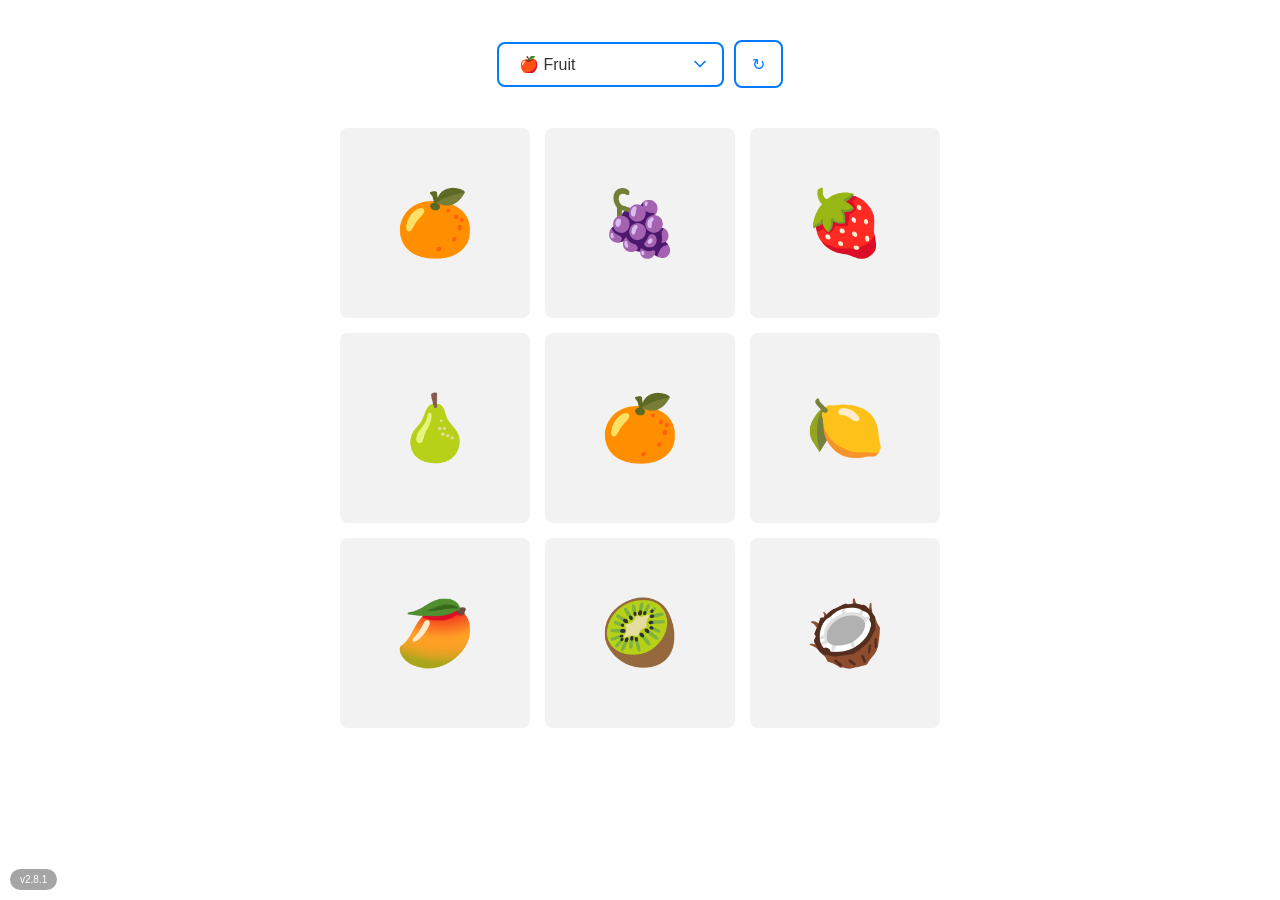
<file: index.html>
<!DOCTYPE html>
<html lang="en">
<head>
  <meta charset="UTF-8">
  <meta name="viewport" content="width=device-width, initial-scale=1.0">
  <title>Flashcards</title>
  
  <!-- Cache Control Headers for PWA Updates -->
  <meta http-equiv="Cache-Control" content="no-cache, no-store, must-revalidate">
  <meta http-equiv="Pragma" content="no-cache">
  <meta http-equiv="Expires" content="0">
  
  <!-- PWA Meta Tags -->
  <meta name="theme-color" content="#007BFF">
  <meta name="description" content="Interactive flashcards for learning fruits, vegetables, animals and more">
  <link rel="manifest" href="manifest.json">
  
  <!-- iOS Safari -->
  <meta name="apple-mobile-web-app-capable" content="yes">
  <meta name="apple-mobile-web-app-status-bar-style" content="default">
  <meta name="apple-mobile-web-app-title" content="Flashcards">
  
  <!-- iOS Icons - Multiple Sizes -->
  <link rel="apple-touch-icon" sizes="57x57" href="icon-192.png">
  <link rel="apple-touch-icon" sizes="60x60" href="icon-192.png">
  <link rel="apple-touch-icon" sizes="72x72" href="icon-192.png">
  <link rel="apple-touch-icon" sizes="76x76" href="icon-192.png">
  <link rel="apple-touch-icon" sizes="114x114" href="icon-192.png">
  <link rel="apple-touch-icon" sizes="120x120" href="icon-192.png">
  <link rel="apple-touch-icon" sizes="144x144" href="icon-192.png">
  <link rel="apple-touch-icon" sizes="152x152" href="icon-192.png">
  <link rel="apple-touch-icon" sizes="180x180" href="icon-192.png">
  
  <!-- iOS Splash Screens -->
  <meta name="apple-mobile-web-app-status-bar-style" content="black-translucent">
  <link rel="apple-touch-startup-image" href="icon-512.png" media="(device-width: 320px) and (device-height: 568px) and (-webkit-device-pixel-ratio: 2)">
  <link rel="apple-touch-startup-image" href="icon-512.png" media="(device-width: 375px) and (device-height: 667px) and (-webkit-device-pixel-ratio: 2)">
  <link rel="apple-touch-startup-image" href="icon-512.png" media="(device-width: 414px) and (device-height: 736px) and (-webkit-device-pixel-ratio: 3)">
  <link rel="apple-touch-startup-image" href="icon-512.png" media="(device-width: 375px) and (device-height: 812px) and (-webkit-device-pixel-ratio: 3)">
  
  <!-- Fallback for older browsers -->
  <link rel="icon" type="image/png" sizes="192x192" href="icon-192.png">
  <link rel="icon" type="image/png" sizes="512x512" href="icon-512.png">
  
  <!-- Shared Styles -->
  <link rel="stylesheet" href="styles.css">
</head>
<body>

  <div class="controls">
    <select id="categorySelect">
      <!-- Options populated dynamically from categories -->
    </select>
    <button id="refreshBtn" onclick="generateNewSet()" title="Generate new set of cards">
      ↻
    </button>
  </div>

  <div class="grid"></div>

  <script>
    // State
    let categories = {};
    let selectedCategory = 'fruits';
    const grid = document.querySelector('.grid');

    // Utility functions
    const shuffleArray = (arr) => {
      const shuffled = [...arr];
      for (let i = shuffled.length - 1; i > 0; i--) {
        const j = Math.floor(Math.random() * (i + 1));
        [shuffled[i], shuffled[j]] = [shuffled[j], shuffled[i]];
      }
      return shuffled;
    };

    const pronounce = (text) => {
      const utterance = new SpeechSynthesisUtterance(text);
      utterance.lang = 'en-UK';
      speechSynthesis.speak(utterance);
    };

    const createFlashcard = (item) => {
      const card = document.createElement('div');
      card.className = 'flashcard';
      
      // Check if emoji field contains text after the emoji (e.g., "😴 unaveny")
      const emojiMatch = item.emoji.match(/^(\p{Emoji}[\p{Emoji}\uFE0F\u200D]*)\s*(.*)$/u);
      let frontContent;
      if (emojiMatch && emojiMatch[2]) {
        // Has emoji + text: keep emoji large, make text smaller
        frontContent = `${emojiMatch[1]}<span class="emoji-text">${emojiMatch[2]}</span>`;
      } else {
        frontContent = item.emoji;
      }
      
      card.innerHTML = `
        <div class="inner">
          <div class="front">${frontContent}</div>
          <div class="back">${item.name}</div>
        </div>
      `;

      card.addEventListener('click', () => {
        const isFlipped = card.classList.contains('flip');
        
        if (!isFlipped) {
          // Card is showing emoji (front), pronounce and flip to text
          pronounce(item.name);
          card.classList.add('flip');
        } else {
          // Card is showing text (back), just flip back to emoji without pronouncing
          card.classList.remove('flip');
        }
      });

      return card;
    };

    const createFlashcards = () => {
      grid.innerHTML = '';
      const items = shuffleArray(categories[selectedCategory].items).slice(0, 9);
      items.forEach(item => grid.appendChild(createFlashcard(item)));
    };

    // Generate new set of cards for current category
    const generateNewSet = () => {
      console.log('Generating new set for category:', selectedCategory);
      createFlashcards();
      
      // Remove focus from button to prevent persistent highlighting
      const refreshBtn = document.getElementById('refreshBtn');
      if (refreshBtn) {
        refreshBtn.blur();
      }
    };

    // Event listeners
    const categorySelect = document.getElementById('categorySelect');

    // Load categories and initialize app
    const initApp = async () => {
      try {
        const response = await fetch('./categories.json');
        categories = await response.json();
        
        // Populate category select from categories
        Object.entries(categories).forEach(([key, cat]) => {
          const option = document.createElement('option');
          option.value = key;
          option.textContent = cat.label;
          categorySelect.appendChild(option);
        });

        categorySelect.addEventListener('change', (e) => {
          selectedCategory = e.target.value;
          createFlashcards();
        });

        // Initialize flashcards
        createFlashcards();
      } catch (error) {
        console.error('Failed to load categories:', error);
        grid.innerHTML = '<p style="color: red;">Failed to load categories. Please refresh.</p>';
      }
    };

    initApp();

    // iOS Detection and PWA Features
    const isIOS = /iPad|iPhone|iPod/.test(navigator.userAgent);
    const isStandalone = window.matchMedia('(display-mode: standalone)').matches || window.navigator.standalone;
    
    // iOS-specific install prompt (since beforeinstallprompt doesn't work on iOS)
    if (isIOS && !isStandalone) {
      const iosInstallBtn = document.createElement('div');
      iosInstallBtn.innerHTML = `
        <div style="position: fixed; bottom: 20px; left: 50%; transform: translateX(-50%); 
                    background: #007BFF; color: white; padding: 15px 20px; border-radius: 10px; 
                    font-size: 14px; z-index: 1000; text-align: center; box-shadow: 0 4px 12px rgba(0,0,0,0.3);">
          📱 Install this app: Tap <strong>Share</strong> → <strong>Add to Home Screen</strong>
          <button onclick="this.parentElement.parentElement.remove()" 
                  style="background: none; border: none; color: white; font-size: 18px; float: right; cursor: pointer;">×</button>
        </div>
      `;
      document.body.appendChild(iosInstallBtn);
      
      // Auto-hide after 10 seconds
      setTimeout(() => {
        if (iosInstallBtn.parentElement) {
          iosInstallBtn.remove();
        }
      }, 10000);
    }

    // iOS PWA updates now work automatically via service worker

    // PWA Install Prompt (for Android/Desktop)
    let deferredPrompt;
    
    window.addEventListener('beforeinstallprompt', (e) => {
      // Prevent Chrome 67 and earlier from automatically showing the prompt
      e.preventDefault();
      // Stash the event so it can be triggered later
      deferredPrompt = e;
      
      // Show install button
      const installBtn = document.createElement('button');
      installBtn.textContent = '📱 Install App';
      installBtn.style.cssText = 'position: fixed; top: 10px; right: 10px; z-index: 1000; background: #28a745; color: white; border: none; padding: 10px 15px; border-radius: 5px; cursor: pointer; font-size: 14px;';
      installBtn.addEventListener('click', () => {
        deferredPrompt.prompt();
        deferredPrompt.userChoice.then((choiceResult) => {
          if (choiceResult.outcome === 'accepted') {
            console.log('User accepted the install prompt');
          }
          deferredPrompt = null;
          installBtn.remove();
        });
      });
      document.body.appendChild(installBtn);
    });

    // Register Service Worker for PWA
    if ('serviceWorker' in navigator) {
      window.addEventListener('load', () => {
        navigator.serviceWorker.register('./sw.js')
          .then(registration => {
            console.log('SW registered successfully:', registration.scope);
            
            // Cross-platform automatic update detection
            const isStandalone = window.matchMedia('(display-mode: standalone)').matches || window.navigator.standalone;
            
            if (isStandalone) {
              console.log('PWA detected - enabling automatic and manual updates');
              
              // Set up automatic update detection
              setupAutomaticUpdates(registration);
              
              // Set up periodic background checks
              setupPeriodicUpdateChecks(registration);
            } else {
              console.log('Running in browser - manual updates only');
            }
          })
          .catch(registrationError => {
            console.error('SW registration failed:', registrationError);
          });
      });
    } else {
      console.log('Service workers are not supported');
    }

    // Automatic update detection system
    function setupAutomaticUpdates(registration) {
      // Listen for service worker updates
      registration.addEventListener('updatefound', () => {
        const newWorker = registration.installing;
        console.log('New service worker detected - installing silently in background');
        
        if (newWorker) {
          newWorker.addEventListener('statechange', () => {
            if (newWorker.state === 'installed' && navigator.serviceWorker.controller) {
              console.log('New version available - applying update silently');
              applySilentUpdate(newWorker);
            }
          });
        }
      });
      
      // Listen for controller changes (when new SW takes control)
      navigator.serviceWorker.addEventListener('controllerchange', () => {
        console.log('Service worker updated successfully in background');
      });
    }

    // Periodic background update checks
    function setupPeriodicUpdateChecks(registration) {
      // Check for updates every 30 minutes
      const checkInterval = 30 * 60 * 1000; // 30 minutes
      
      const performUpdateCheck = () => {
        console.log('Performing background update check...');
        registration.update().catch(error => {
          console.error('Background update check failed:', error);
        });
      };
      
      // Initial check after 2 minutes
      setTimeout(performUpdateCheck, 2 * 60 * 1000);
      
      // Then check every 30 minutes
      setInterval(performUpdateCheck, checkInterval);
      
      // Also check when app becomes visible (user returns to app)
      document.addEventListener('visibilitychange', () => {
        if (!document.hidden) {
          console.log('App became visible - checking for updates');
          setTimeout(performUpdateCheck, 1000);
        }
      });
    }

    // Apply silent background update (no user interface)
    function applySilentUpdate(newWorker) {
      console.log('Applying silent background update...');
      
      // Tell the new service worker to skip waiting and become active
      newWorker.postMessage({ type: 'SKIP_WAITING' });
      
      // The new service worker will take control automatically
      // No reload needed - users will get new content on next navigation
      // This keeps the app running smoothly without interruption
    }

    // Show unified update banner (manual trigger via version button only)
    function showUnifiedUpdateBanner() {
      // Check if notification already exists
      const existingBanner = document.getElementById('update-banner');
      if (existingBanner) {
        existingBanner.remove();
      }
      
      const updateBanner = document.createElement('div');
      updateBanner.id = 'update-banner';
      
      // Detect platform for appropriate messaging
      const isIOS = /iPad|iPhone|iPod/.test(navigator.userAgent);
      const platformIcon = isIOS ? '🍎' : '📱';
      const platformText = isIOS ? 'iOS App' : 'PWA';
      
      updateBanner.innerHTML = `
        <div style="position: fixed; bottom: 0; left: 0; right: 0; background: #28a745; color: white; 
                    padding: 15px; text-align: center; z-index: 10000; box-shadow: 0 -2px 10px rgba(0,0,0,0.3);">
          <div style="max-width: 600px; margin: 0 auto;">
            <strong>${platformIcon} Check for Updates</strong><br>
            <span style="font-size: 14px;">Tap to check for the latest version and improvements.</span><br>
            <div style="margin-top: 10px;">
              <button onclick="forceUpdate()" 
                      style="background: white; color: #28a745; border: none; padding: 10px 20px; 
                             border-radius: 8px; margin: 0 5px; cursor: pointer; font-weight: bold; font-size: 14px;">
                🔄 Check & Update
              </button>
              <button onclick="dismissUpdate()" 
                      style="background: transparent; color: white; border: 2px solid white; 
                             padding: 8px 16px; border-radius: 8px; margin: 0 5px; cursor: pointer; font-size: 14px;">
                Not Now
              </button>
            </div>
            <div style="font-size: 11px; margin-top: 8px; opacity: 0.9;">
              ${platformText} • Current: v2.8.1
            </div>
          </div>
        </div>
      `;
      
      document.body.appendChild(updateBanner);
    }

    // Force update function - works reliably on all platforms (manual trigger)
    window.forceUpdate = function() {
      // Show immediate feedback
      const updateBtn = document.querySelector('button[onclick="forceUpdate()"]');
      if (updateBtn) {
        updateBtn.innerHTML = '🔄 Updating...';
        updateBtn.style.background = '#ccc';
        updateBtn.style.color = '#666';
        updateBtn.disabled = true;
      }
      
      // Update the banner message
      const banner = document.getElementById('update-banner');
      if (banner) {
        const messageDiv = banner.querySelector('div > div');
        if (messageDiv) {
          messageDiv.innerHTML = `
            <strong>🔄 Checking for Updates...</strong><br>
            <span style="font-size: 14px;">Refreshing app content, please wait...</span>
          `;
        }
      }
      
      console.log('Force updating PWA...');
      
      // Clear all caches and force reload
      if ('caches' in window) {
        caches.keys().then(cacheNames => {
          console.log('Clearing caches:', cacheNames);
          return Promise.all(
            cacheNames.map(cacheName => caches.delete(cacheName))
          );
        }).then(() => {
          console.log('All caches cleared, reloading...');
          // Force reload from server, bypassing all caches
          window.location.reload(true);
        }).catch(error => {
          console.error('Cache clearing failed:', error);
          // Fallback: just force reload
          window.location.reload(true);
        });
      } else {
        // No cache API, just force reload
        console.log('No cache API, force reloading...');
        window.location.reload(true);
      }
    };

    // Dismiss update notification
    window.dismissUpdate = function() {
      const banner = document.getElementById('update-banner');
      if (banner) {
        banner.remove();
      }
    };

    // Add version display for troubleshooting
    function addVersionDisplay() {
      const versionDisplay = document.createElement('div');
      versionDisplay.style.cssText = `
        position: fixed; bottom: 10px; left: 10px; z-index: 1000;
        background: rgba(0,0,0,0.7); color: white; padding: 5px 10px;
        border-radius: 15px; font-size: 10px; opacity: 0.5; cursor: pointer;
        transition: opacity 0.3s ease;
      `;
      versionDisplay.textContent = 'v2.8.1';
      
      // Make version button clickable for PWA users
      const isStandalone = window.matchMedia('(display-mode: standalone)').matches || window.navigator.standalone;
      if (isStandalone) {
        versionDisplay.onclick = () => {
          showUnifiedUpdateBanner();
        };
        versionDisplay.title = 'Tap to check for updates';
        
        // Add hover effect for better UX
        versionDisplay.addEventListener('mouseenter', () => {
          versionDisplay.style.opacity = '0.8';
        });
        versionDisplay.addEventListener('mouseleave', () => {
          versionDisplay.style.opacity = '0.5';
        });
      }
      
      document.body.appendChild(versionDisplay);
    }

    // Add version display
    setTimeout(addVersionDisplay, 1000);
  </script>
</body>
</html>
</file>
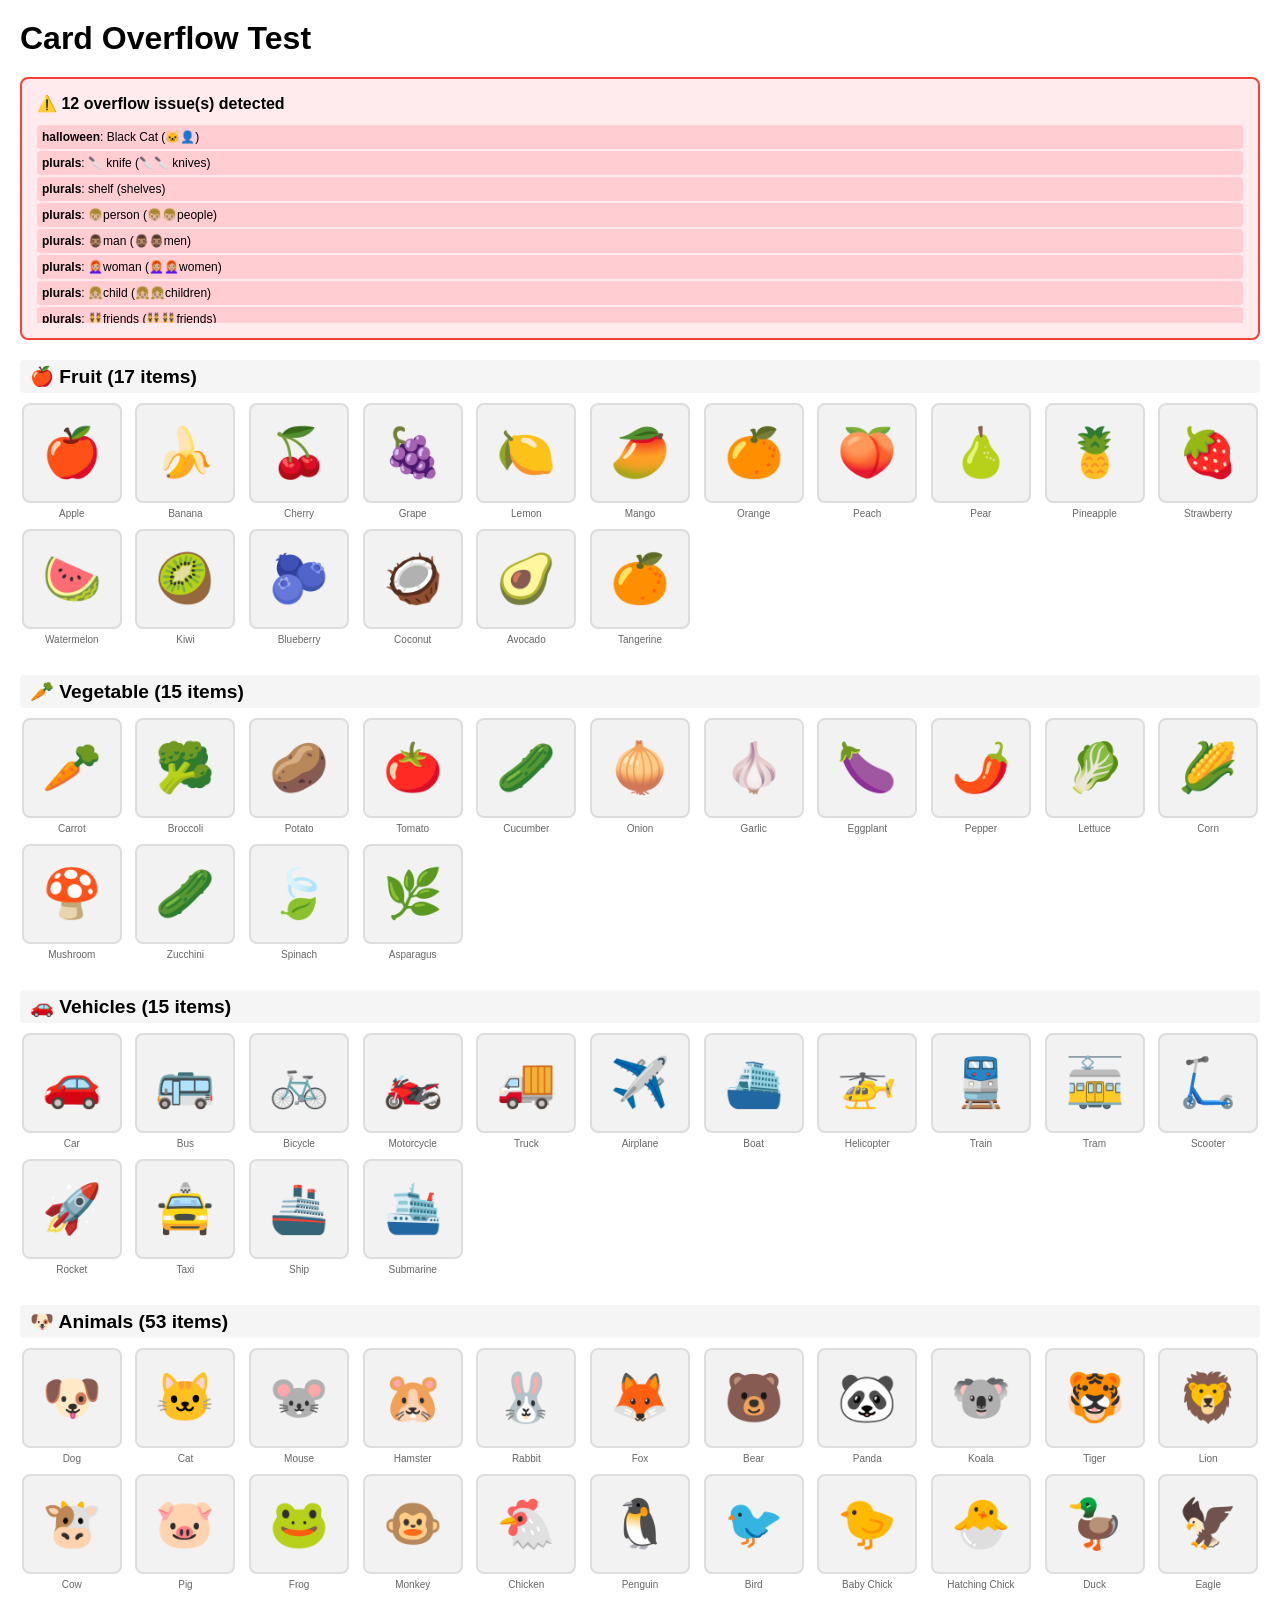
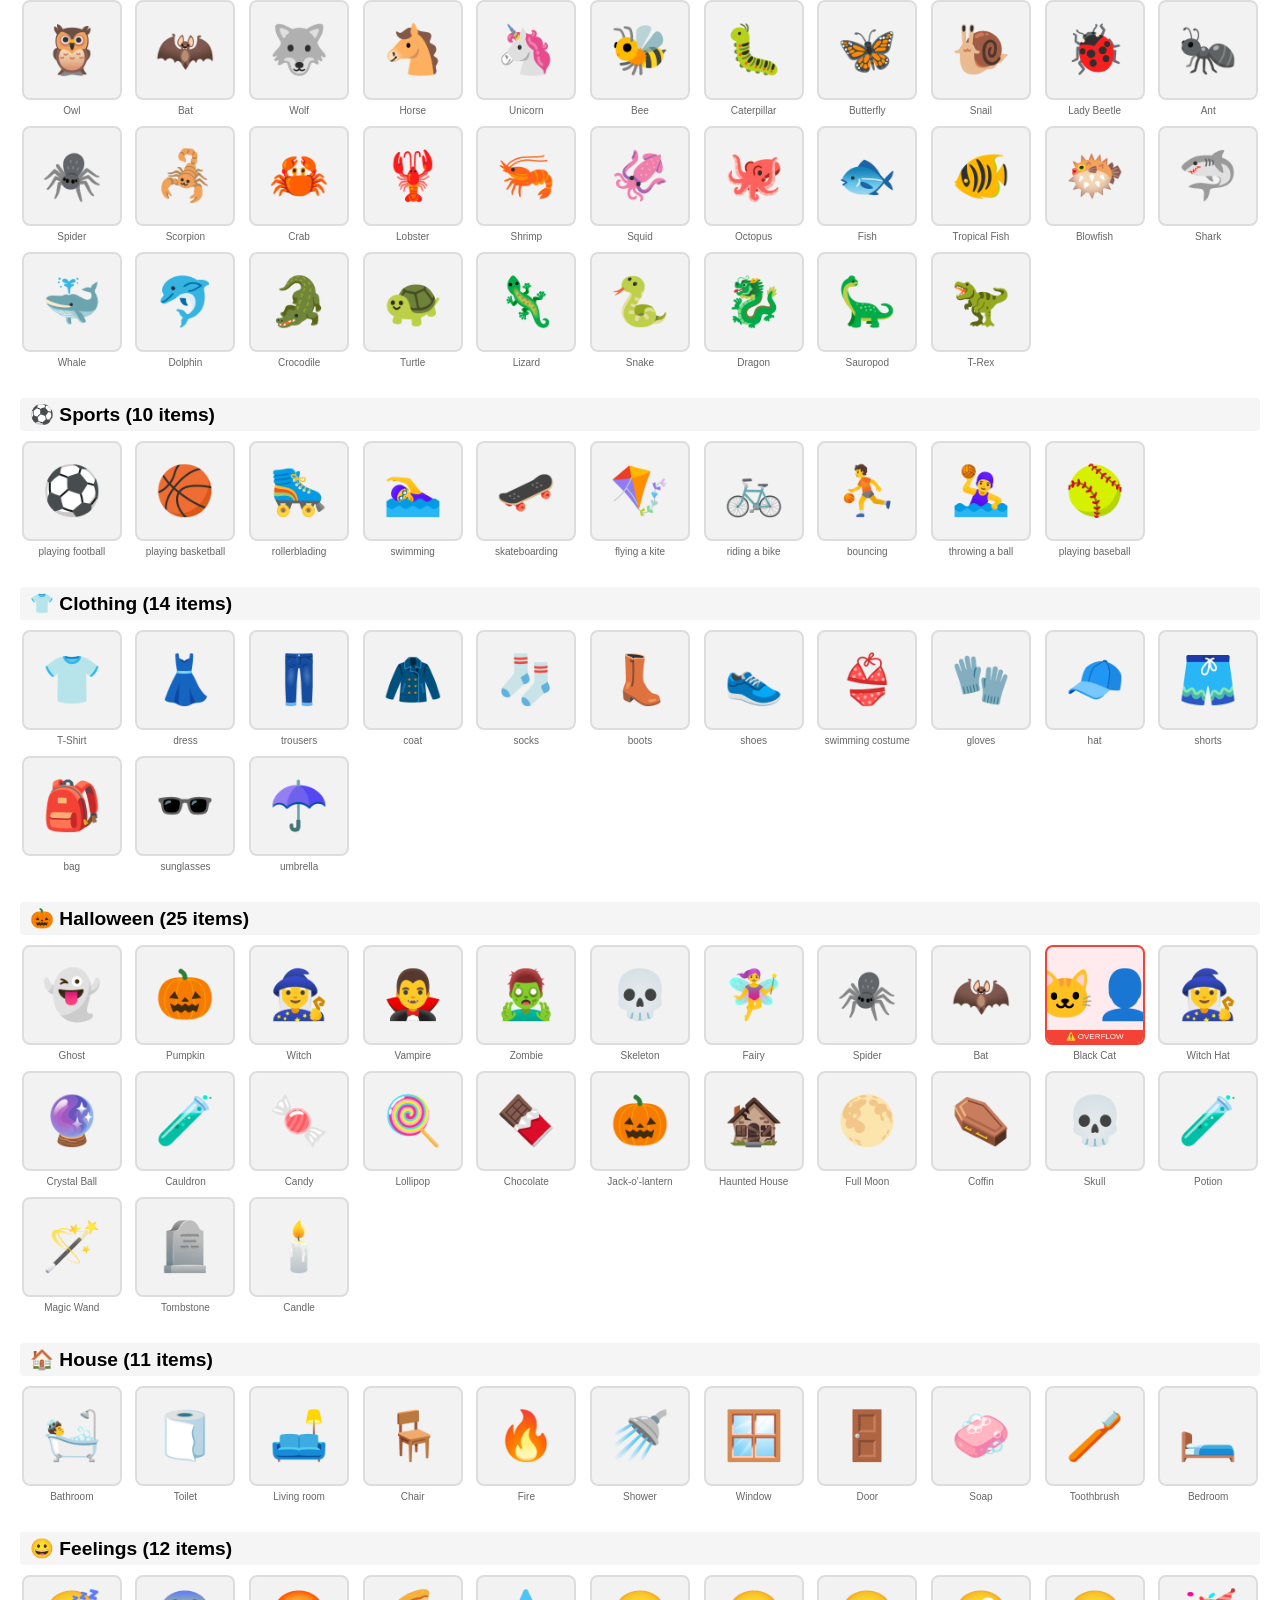
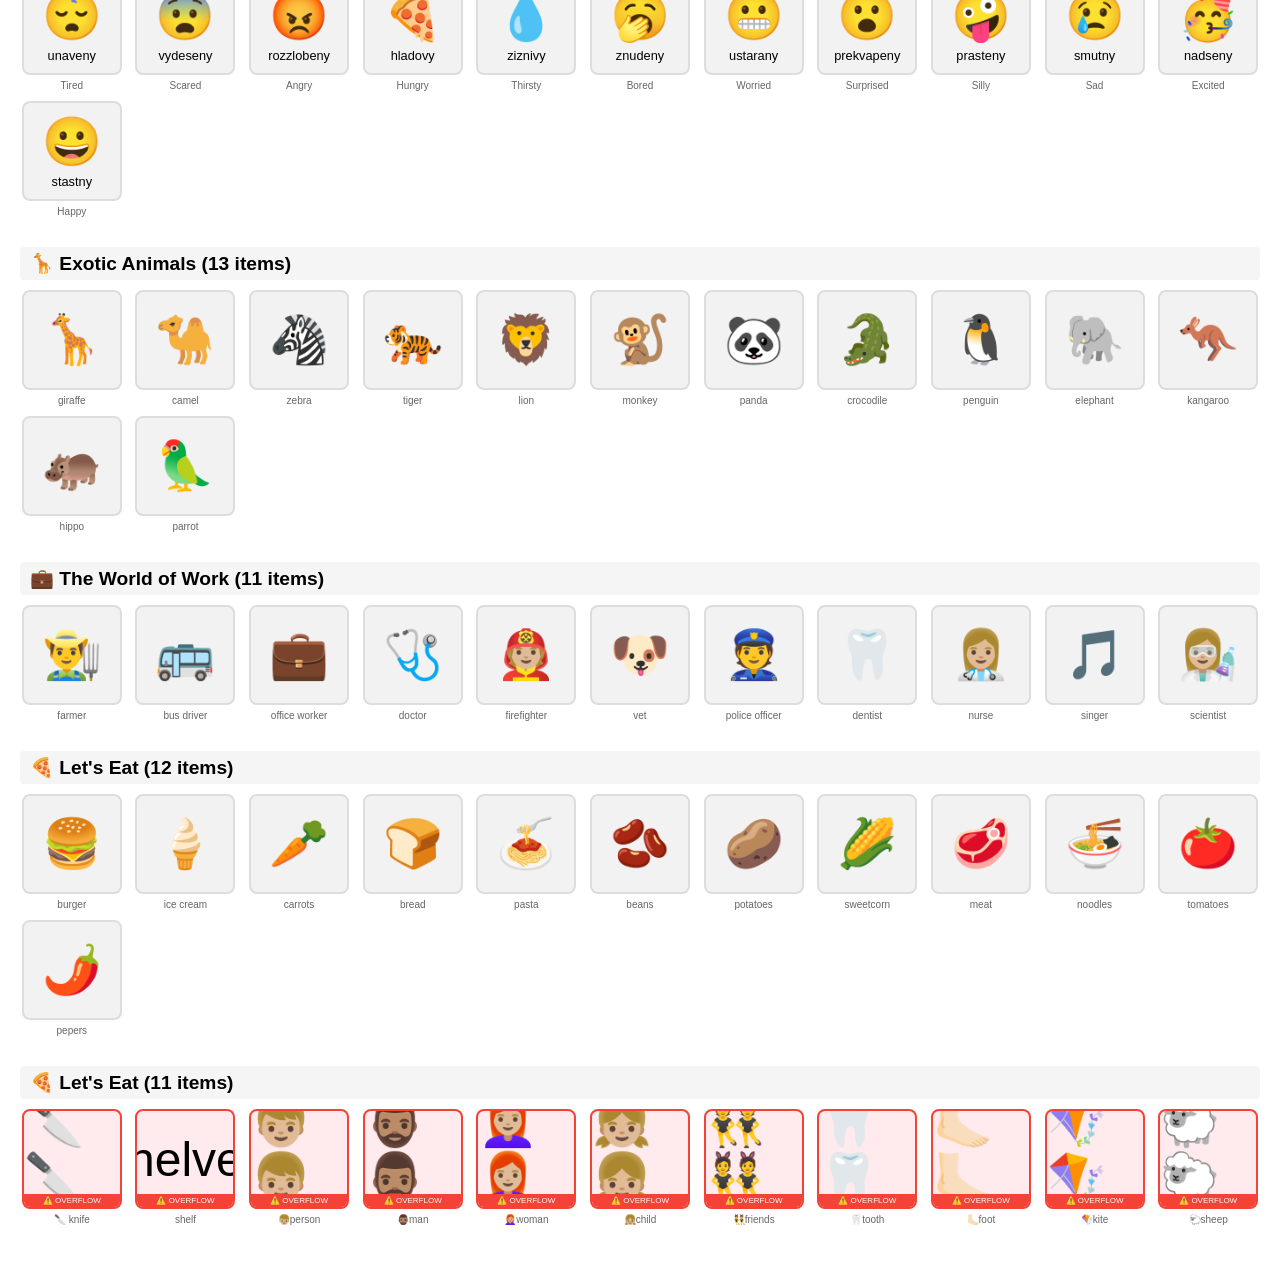
<file: test-cards.html>
<!DOCTYPE html>
<html lang="en">
<head>
  <meta charset="UTF-8">
  <meta name="viewport" content="width=device-width, initial-scale=1.0">
  <title>Card Overflow Test</title>
  <style>
    * { box-sizing: border-box; margin: 0; padding: 0; }
    body { font-family: -apple-system, BlinkMacSystemFont, sans-serif; padding: 20px; }
    
    h1 { margin-bottom: 20px; }
    
    .summary {
      position: sticky;
      top: 0;
      background: white;
      padding: 15px;
      margin-bottom: 20px;
      border: 2px solid #333;
      border-radius: 8px;
      z-index: 100;
    }
    
    .summary.has-errors { border-color: #f44336; background: #ffebee; }
    .summary.all-good { border-color: #4CAF50; background: #e8f5e9; }
    
    .category-section {
      margin-bottom: 30px;
    }
    
    .category-title {
      font-size: 1.2rem;
      margin-bottom: 10px;
      padding: 5px 10px;
      background: #f5f5f5;
      border-radius: 4px;
    }
    
    .cards-grid {
      display: grid;
      grid-template-columns: repeat(auto-fill, minmax(100px, 1fr));
      gap: 10px;
    }
    
    .card {
      width: 100px;
      height: 100px;
      border: 2px solid #ddd;
      border-radius: 8px;
      display: flex;
      flex-direction: column;
      justify-content: center;
      align-items: center;
      background: #f2f2f2;
      font-size: 3rem;
      overflow: hidden;
      position: relative;
    }
    
    .card.overflow {
      border-color: #f44336;
      background: #ffebee;
    }
    
    .card.overflow::after {
      content: '⚠️ OVERFLOW';
      position: absolute;
      bottom: 0;
      left: 0;
      right: 0;
      background: #f44336;
      color: white;
      font-size: 8px;
      text-align: center;
      padding: 2px;
    }
    
    .emoji-text {
      display: block;
      font-size: 0.8rem;
      margin-top: 0.25rem;
    }
    
    .card-label {
      font-size: 10px;
      color: #666;
      margin-top: 5px;
      text-align: center;
      word-break: break-word;
    }
    
    .card-wrapper {
      display: flex;
      flex-direction: column;
      align-items: center;
    }
    
    .error-list {
      margin-top: 10px;
      max-height: 200px;
      overflow-y: auto;
    }
    
    .error-item {
      padding: 5px;
      margin: 2px 0;
      background: #ffcdd2;
      border-radius: 4px;
      font-size: 12px;
    }
  </style>
</head>
<body>
  <h1>Card Overflow Test</h1>
  
  <div class="summary" id="summary">
    <strong>Loading...</strong>
  </div>
  
  <div id="container"></div>
  
  <!-- Import shared utilities -->
  <script src="app.js"></script>
  <script>
    const container = document.getElementById('container');
    const summary = document.getElementById('summary');
    const overflowErrors = [];
    
    // Check if element content overflows
    const checkOverflow = (element) => {
      return element.scrollWidth > element.clientWidth || 
             element.scrollHeight > element.clientHeight;
    };
    
    // Create a card element (uses parseEmoji from app.js)
    const createCard = (item, categoryKey) => {
      const wrapper = document.createElement('div');
      wrapper.className = 'card-wrapper';
      
      const card = document.createElement('div');
      card.className = 'card';
      
      const { emoji, text } = parseEmoji(item.emoji);
      
      if (text) {
        card.innerHTML = `${emoji}<span class="emoji-text">${text}</span>`;
      } else {
        card.textContent = emoji;
      }
      
      const label = document.createElement('div');
      label.className = 'card-label';
      label.textContent = item.name;
      
      wrapper.appendChild(card);
      wrapper.appendChild(label);
      
      // Check overflow after render
      requestAnimationFrame(() => {
        if (checkOverflow(card)) {
          card.classList.add('overflow');
          overflowErrors.push({
            category: categoryKey,
            name: item.name,
            emoji: item.emoji
          });
          updateSummary();
        }
      });
      
      return wrapper;
    };
    
    // Update summary display
    const updateSummary = () => {
      if (overflowErrors.length === 0) {
        summary.className = 'summary all-good';
        summary.innerHTML = `<strong>✅ All cards render correctly!</strong> No overflow detected.`;
      } else {
        summary.className = 'summary has-errors';
        summary.innerHTML = `
          <strong>⚠️ ${overflowErrors.length} overflow issue(s) detected</strong>
          <div class="error-list">
            ${overflowErrors.map(e => `
              <div class="error-item">
                <strong>${e.category}</strong>: ${e.name} (${e.emoji})
              </div>
            `).join('')}
          </div>
        `;
      }
    };
    
    // Load and render all categories
    const init = async () => {
      try {
        const response = await fetch('./categories.json');
        const categories = await response.json();
        
        let totalCards = 0;
        
        for (const [key, category] of Object.entries(categories)) {
          const section = document.createElement('div');
          section.className = 'category-section';
          
          const title = document.createElement('h2');
          title.className = 'category-title';
          title.textContent = `${category.label} (${category.items.length} items)`;
          section.appendChild(title);
          
          const grid = document.createElement('div');
          grid.className = 'cards-grid';
          
          for (const item of category.items) {
            grid.appendChild(createCard(item, key));
            totalCards++;
          }
          
          section.appendChild(grid);
          container.appendChild(section);
        }
        
        // Final summary update after all cards rendered
        setTimeout(() => {
          updateSummary();
          const summaryText = summary.querySelector('strong');
          if (overflowErrors.length === 0) {
            summaryText.textContent = `✅ All ${totalCards} cards render correctly!`;
          }
        }, 100);
        
      } catch (error) {
        summary.innerHTML = `<strong style="color: red;">Error loading categories: ${error.message}</strong>`;
      }
    };
    
    init();
  </script>
</body>
</html>
</file>
<file: styles.css>
/* Shared Flashcard Styles */

/* General styles for the page */
body {
  font-family: Arial, sans-serif;
  margin: 0;
  padding: 20px;
  box-sizing: border-box;
  text-align: center;
  /* iOS-specific: Prevent bounce scrolling */
  -webkit-overflow-scrolling: touch;
  overscroll-behavior: contain;
  /* iOS-specific: Prevent text selection */
  -webkit-user-select: none;
  user-select: none;
}

/* iOS-specific: Fix viewport issues */
@supports (-webkit-touch-callout: none) {
  body {
    padding-top: env(safe-area-inset-top);
    padding-bottom: env(safe-area-inset-bottom);
  }
}

h1 {
  margin: 20px 0;
  font-size: 28px;
}

.controls {
  display: flex;
  justify-content: center;
  align-items: center;
  flex-wrap: nowrap;
  gap: 10px;
  margin: 20px;
}

button {
  padding: 10px 20px;
  font-size: 16px;
  border: none;
  border-radius: 5px;
  cursor: pointer;
  background-color: #007BFF;
  color: white;
  transition: background-color 0.3s;
}

button:hover {
  background-color: #0056b3;
}

#refreshBtn {
  padding: 12px 16px;
  font-size: 16px;
  min-width: 48px;
  height: 48px;
  border: 2px solid #007BFF;
  border-radius: 8px;
  background-color: white;
  color: #007BFF;
  display: flex;
  align-items: center;
  justify-content: center;
  margin-left: 0;
  flex-shrink: 0;
  cursor: pointer;
  outline: none;
  transition: all 0.3s ease;
}

#refreshBtn:hover {
  border-color: #0056b3;
  background-color: #f8f9fa;
  color: #0056b3;
}

#refreshBtn:focus {
  border-color: #0056b3;
  box-shadow: 0 0 0 3px rgba(0, 123, 255, 0.25);
}

#refreshBtn:active {
  background-color: #e9ecef;
  border-color: #0056b3;
}

#refreshBtn:focus:not(:focus-visible) {
  border-color: #007BFF;
  box-shadow: none;
  background-color: white;
}

#refreshBtn:blur {
  border-color: #007BFF;
  background-color: white;
  box-shadow: none;
}

/* Dropdown select styling */
select {
  padding: 12px 20px;
  font-size: 16px;
  border: 2px solid #007BFF;
  border-radius: 8px;
  background-color: white;
  color: #333;
  cursor: pointer;
  outline: none;
  min-width: 200px;
  appearance: none;
  background-image: url("data:image/svg+xml;charset=UTF-8,%3csvg xmlns='http://www.w3.org/2000/svg' viewBox='0 0 24 24' fill='none' stroke='%23007BFF' stroke-width='2' stroke-linecap='round' stroke-linejoin='round'%3e%3cpolyline points='6,9 12,15 18,9'%3e%3c/polyline%3e%3c/svg%3e");
  background-repeat: no-repeat;
  background-position: right 12px center;
  background-size: 20px;
  padding-right: 45px;
}

select:hover {
  border-color: #0056b3;
  background-color: #f8f9fa;
}

select:focus {
  border-color: #0056b3;
  box-shadow: 0 0 0 3px rgba(0, 123, 255, 0.1);
}

#refreshButton {
  background-color: #2196F3;
}

#refreshButton:hover {
  background-color: #0b7dda;
}

/* Grid layout for flashcards */
.grid {
  display: grid;
  grid-template-columns: repeat(3, 1fr);
  grid-template-rows: repeat(3, 1fr);
  gap: 15px;
  padding: 20px;
  margin: 0 auto;
  max-width: 600px;
  aspect-ratio: 1; /* Makes the grid container square */
}

/* Flashcard container */
.flashcard {
  width: 100%;
  aspect-ratio: 1; /* Makes each card square */
  perspective: 1000px;
}

.inner {
  position: relative;
  width: 100%;
  height: 100%;
  transform-style: preserve-3d;
  transition: transform 0.5s;
  cursor: pointer;
}

.flashcard.flip .inner {
  transform: rotateY(180deg);
}

/* Front and back of the flashcard */
.front, .back {
  position: absolute;
  width: 100%;
  height: 100%;
  backface-visibility: hidden;
  display: flex;
  justify-content: center;
  align-items: center;
  font-weight: bold;
  border-radius: 8px;
}

.front {
  background-color: #f2f2f2;
  font-size: 4rem; /* Large emoji size - 64px */
  flex-direction: column;
}

.back {
  background-color: #4CAF50;
  color: white;
  transform: rotateY(180deg);
  font-size: 24px; /* Keep text size as original */
}

/* Text that appears after emoji (e.g., Feelings category) */
.emoji-text {
  display: block;
  font-size: 1rem;
  margin-top: 0.25rem;
}

/* Responsive styles */
@media (max-width: 768px) {
  .controls {
    flex-direction: row;
    align-items: center;
    justify-content: center;
    gap: 10px;
  }

  select {
    flex: 1;
    max-width: 250px;
    font-size: 16px; /* Prevents zoom on iOS */
  }

  #refreshBtn {
    flex-shrink: 0;
  }

  .grid {
    grid-template-columns: repeat(3, 1fr);
    grid-template-rows: repeat(3, 1fr);
    padding: 10px;
    max-width: 400px;
  }

  .flashcard {
    aspect-ratio: 1; /* Keep cards square */
  }

  .front {
    font-size: 3rem; /* 48px for tablets */
  }

  .emoji-text {
    font-size: 0.9rem;
  }

  .back {
    font-size: 20px; /* Keep text size as original */
  }
}

@media (max-width: 480px) {
  h1 {
    font-size: 24px;
  }

  select {
    font-size: 16px; /* Prevents zoom on iOS */
    padding: 10px 16px;
    max-width: 280px;
  }

  .grid {
    grid-template-columns: repeat(3, 1fr);
    grid-template-rows: repeat(3, 1fr);
    gap: 10px;
    max-width: 300px;
  }

  .flashcard {
    aspect-ratio: 1; /* Keep cards square */
  }

  .front {
    font-size: 2.5rem; /* 40px for mobile */
  }

  .emoji-text {
    font-size: 0.75rem;
  }

  .back {
    font-size: 16px; /* Keep text size as original */
  }
}
</file>
